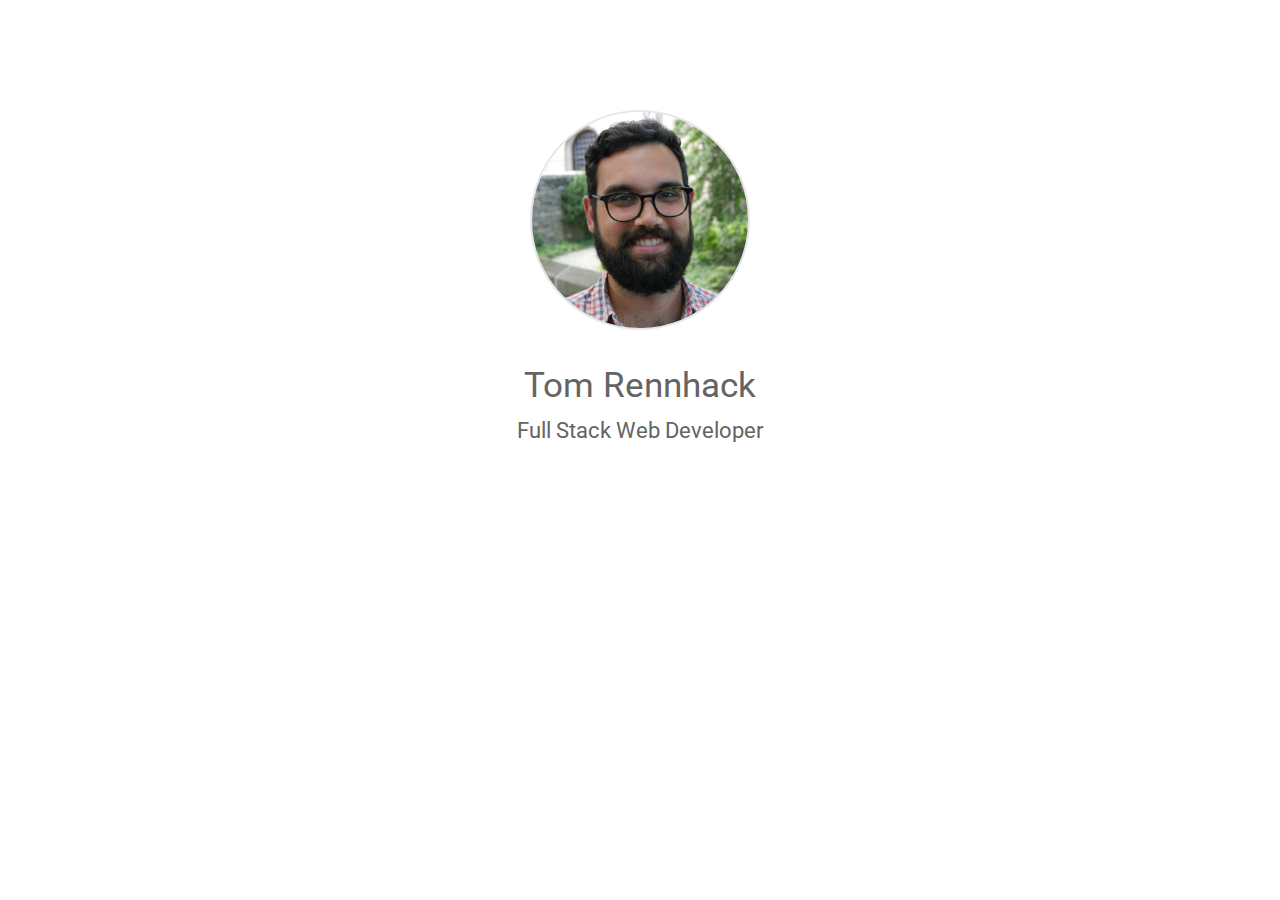
<file: index.html>
<!DOCTYPE html>
<html>

<head>
    <meta charset="UTF-8" name="viewport" content="width=device-width, initial-scale=1.0">
    <link rel="stylesheet" href="https://stackpath.bootstrapcdn.com/bootstrap/4.3.1/css/bootstrap.min.css"
        integrity="sha384-ggOyR0iXCbMQv3Xipma34MD+dH/1fQ784/j6cY/iJTQUOhcWr7x9JvoRxT2MZw1T" crossorigin="anonymous">
    <link rel="stylesheet" type="text/css" href="assets/css/style.css">
    <link href="https://fonts.googleapis.com/css?family=Roboto&display=swap" rel="stylesheet">

    <title>Tom Rennhack-Welcome</title>
</head>

<body>
    <div class="container">
        <div class="row">
            <a href="portfolio.html" id="welcome-page-links"><img src="assets/images/profile pic.jpg" id="profile-pic">
        </div>
        <div class="row">
            <div class="col text-center">
                <p id="my-name">Tom Rennhack</p>
                <p id="my-title">Full Stack Web Developer</p></a>
            </div>
        </div>
    </div>
</body>

</html>
</file>
<file: assets/css/style.css>
/*  ===============================================================
    homepage
    ===============================================================  */
   
    body { font-family: 'Roboto', sans-serif; }

    #profile-pic {
        object-fit: cover;
        width: 220px;
        height: 220px;
        border-radius: 150px;
        border: solid 2px rgb(230,230,230);  
        margin-top: 50%;
    }
    
    #profile-pic:hover { border: solid 2px orangered; }

    #my-name { font-size: 35px; margin-top: 30px }

    #my-title { font-size: 22px;  margin-top: -15px; }

    #welcome-page-links { margin-right: auto; margin-left: auto; color: rgb(100,100,100); }

    #welcome-page-links:hover { text-decoration: none; color: orangered; }

/*  ===============================================================
    style the navbar with page title and links 
    ===============================================================  */

    .navbar {
        font-family: 'Roboto', sans-serif;
        border-bottom: solid 1px rgb(100,100,100);
    }
    
    #header-name { color: orangered; margin-top: 1px; margin-bottom: 3px; }

    #my-links-icons { width: 25px; height: 25px; margin-left: 10px; margin-top: 7px;}    

    .active { background-color: rgb(255,69,0); border-radius: 20px; }

/*  ===============================================================
    body styles
    ===============================================================  */

    /* body { padding-top: 65px; } */
    
    .main { overflow: auto; font-family: 'Roboto', sans-serif; padding-top: 60px;}

    #bottom-item { margin-bottom: 60px; }

    footer {
        position: fixed;
        left: 0;
        bottom: 0;
        width: 100%;
        padding: 5px;
        background-color: rgb(40,40,40);
        color: white;
        text-align: center;
        font-size: .7em;
    }

/*  ===============================================================
    style the portfolio page 
    ===============================================================  */

    #item-dark {
        background-color: rgb(230,230,230);
        padding: 40px 0;
    }

    #item-light {
        background-color: white;
        padding: 40px 0;
    }

    .portfolio-pic {
        width: 100%;
        height: 100%;
        object-fit: cover;
        object-position: 0 0;
        border: solid 2px rgb(210,210,210);
        /* border-radius: 5px; */
        /* border: dotted 1px #233237; */
    }
    
    #bottom-item { margin: 10px 0; }

/*  ===============================================================
    style the about me page 
    ===============================================================  */

    .about-me-main { margin: 0 5%; }
    
    .about-me-pics { 
        width: 33.3%; 
        object-fit: cover; 
        object-position: 0 0;
        margin: 0;
        padding: 0; 
    }

/* ===============================================================
   MEDIA SCREENS 
   =============================================================== */
    
    /* 900 to 767 */
    @media screen and (max-width: 900px) {

        .portfolio-pic { 
            width: 575px; 
            margin-top: 20px;
        }

    }

    /* 767 to 640 */
    @media screen and (max-width: 767px) {
        
        #my-links-icons { margin: 5px 0; }
         
        .active { border-radius: 0; background-color: #343a40; text-decoration: underline; }

        .about-me-pics { width: 50%; } 
    }


    /* 640 to 480 */
    @media screen and (max-width: 640px) {

        .portfolio-pic { 
            width: 400px; 
            margin-top: 20px;
        }

        .about-me-pics { width: 100%; } 


    }

    /* 480 and below */
    @media screen and (max-width: 480px) {

        .portfolio-pic { 
            width: 300px; 
            margin-top: 20px;
        }

    }
</file>
